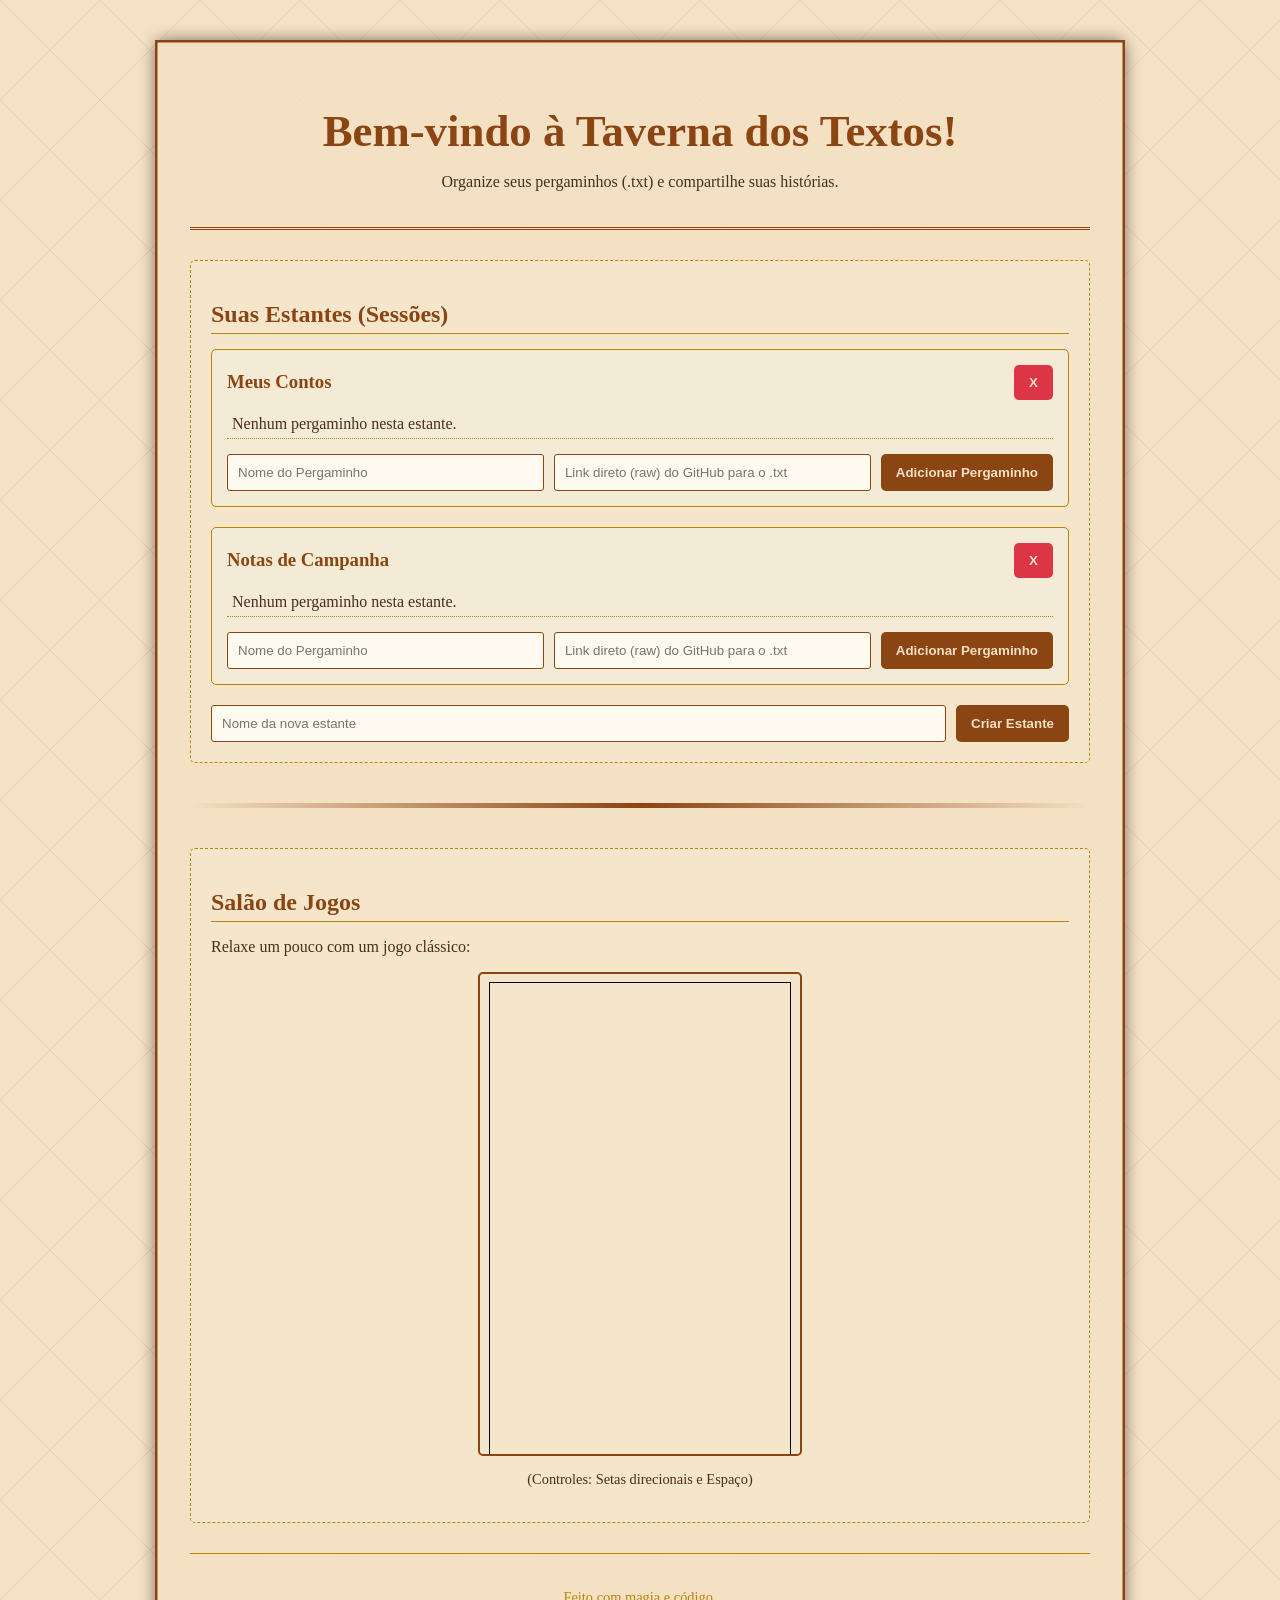
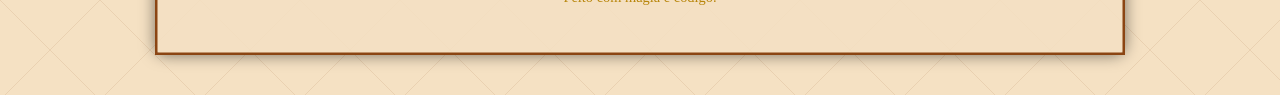
<file: index.html>
<!DOCTYPE html>
<html lang="pt-BR">
<head>
    <meta charset="UTF-8">
    <meta name="viewport" content="width=device-width, initial-scale=1.0">
    <title>Taverna dos Textos - RPG Sharer</title>
    <link rel="stylesheet" href="style.css">
</head>
<body>
    <div class="container">
        <header>
            <h1>Bem-vindo à Taverna dos Textos!</h1>
            <p>Organize seus pergaminhos (.txt) e compartilhe suas histórias.</p>
        </header>

        <main>
            <section id="gerenciador-sessoes">
                <h2>Suas Estantes (Sessões)</h2>
                <div id="sessoes-lista">
                    <!-- Sessões e links serão carregados aqui pelo JavaScript -->
                </div>
                <div class="input-group">
                    <input type="text" id="nome-nova-sessao" placeholder="Nome da nova estante">
                    <button id="btn-criar-sessao">Criar Estante</button>
                </div>
            </section>

            <hr class="rpg-divider">

            <section id="mini-games-placeholder">
                <h2>Salão de Jogos</h2>
                <p>Relaxe um pouco com um jogo clássico:</p>
                <iframe src="games/tetris/index.html" width="320" height="480" style="border: 2px solid var(--rpg-border); border-radius: 5px; display: block; margin: 15px auto;"></iframe>
                <p style="text-align: center; font-size: 0.9em;">(Controles: Setas direcionais e Espaço)</p>
            </section>
        </main>

        <footer>
            <p>Feito com magia e código.</p>
        </footer>
    </div>

    <script src="script.js"></script>
</body>
</html>
</file>
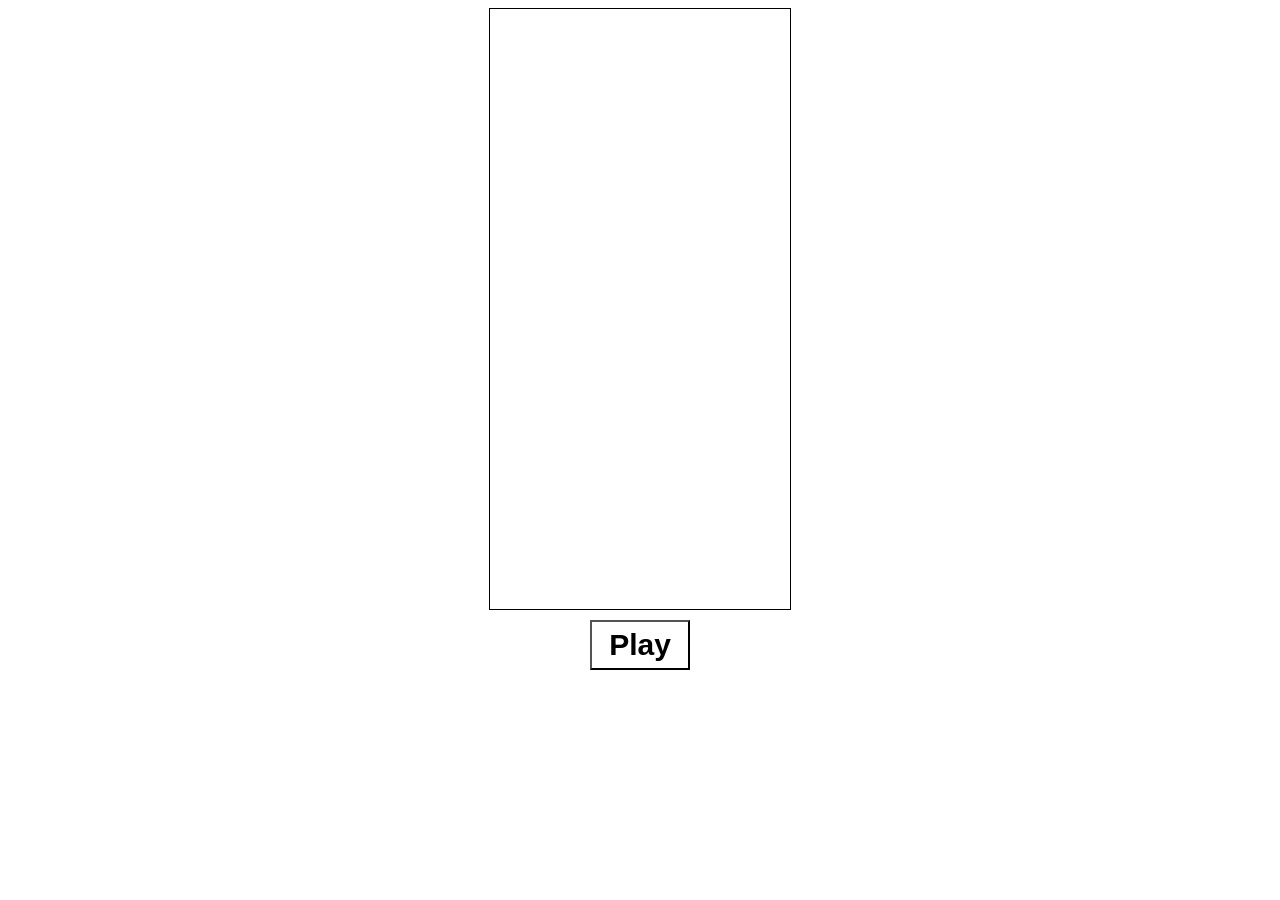
<file: games/tetris/index.html>
<!DOCTYPE html>
<html>
    <head>
        <title>HTML5 Tetris</title>
        <link rel='stylesheet' href='style.css' />
    </head>
    <body>
        <audio id="clearsound" src="sound/pop.ogg" preload="auto"></audio>
        <canvas width='300' height='600'></canvas>
        <button id="playbutton" onclick="playButtonClicked();">Play</button>
        <script src='js/tetris.js'></script>
        <script src='js/controller.js'></script>
        <script src='js/render.js'></script>
    </body>
</html>
</file>
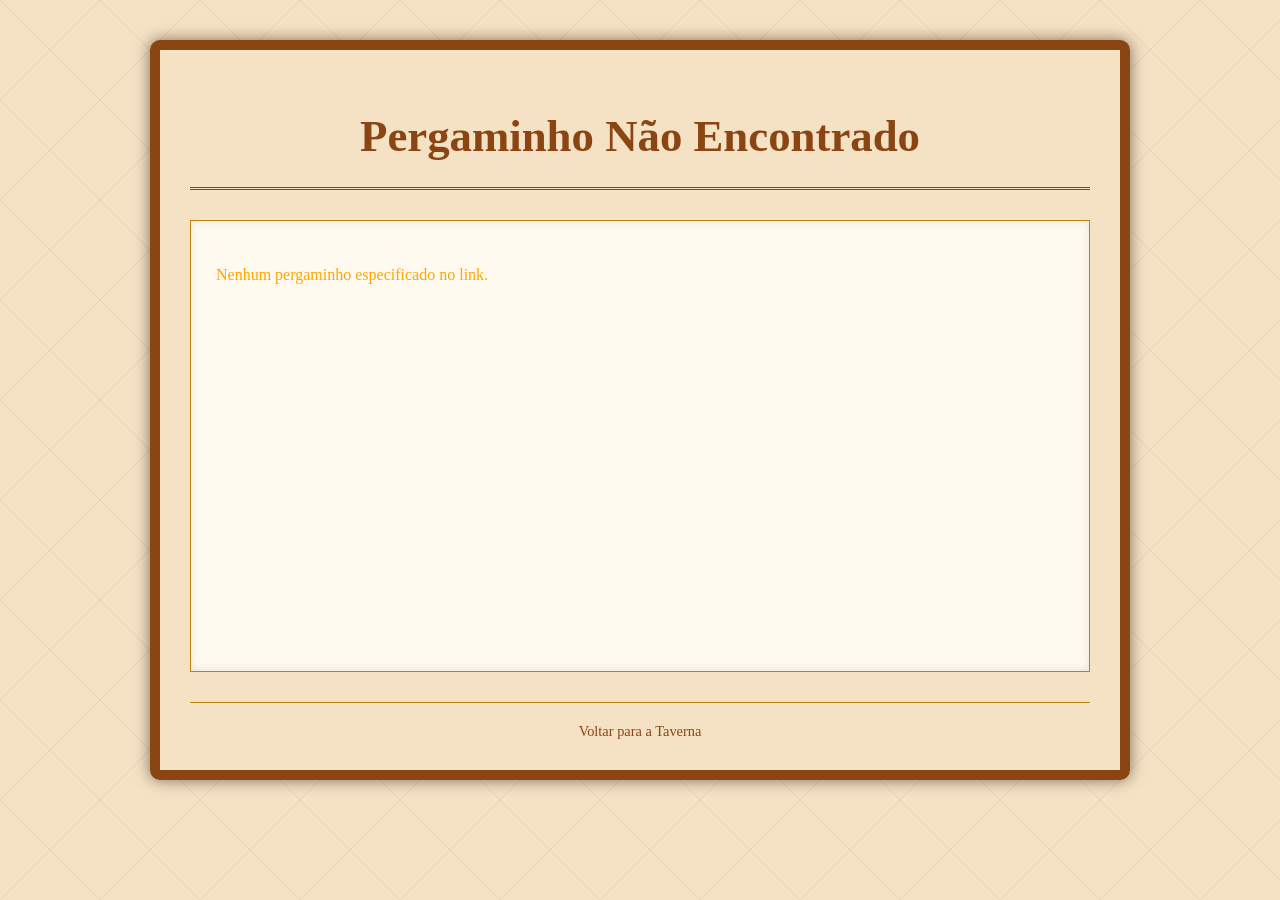
<file: visualizador.html>
<!DOCTYPE html>
<html lang="pt-BR">
<head>
    <meta charset="UTF-8">
    <meta name="viewport" content="width=device-width, initial-scale=1.0">
    <title>Pergaminho - Taverna dos Textos</title>
    <link rel="stylesheet" href="style.css">
</head>
<body>
    <div class="container viewer-container">
        <header>
            <h1 id="titulo-pergaminho">Carregando Pergaminho...</h1>
        </header>

        <main id="conteudo-pergaminho" class="pergaminho-content">
            <p>Aguarde enquanto buscamos o texto nos arquivos arcanos...</p>
            <!-- Conteúdo do TXT será carregado aqui -->
        </main>

        <footer>
            <a href="index.html">Voltar para a Taverna</a>
        </footer>
    </div>

    <script src="script.js"></script> 
    <script>
        // Script específico para o visualizador
        document.addEventListener('DOMContentLoaded', () => {
            const urlParams = new URLSearchParams(window.location.search);
            const arquivoUrl = urlParams.get('arquivo');
            const conteudoDiv = document.getElementById('conteudo-pergaminho');
            const tituloH1 = document.getElementById('titulo-pergaminho');

            if (arquivoUrl) {
                // Extrai um nome mais amigável do URL, se possível
                let nomeArquivo = 'Pergaminho Carregado';
                try {
                    const urlObj = new URL(arquivoUrl);
                    const pathParts = urlObj.pathname.split('/');
                    nomeArquivo = pathParts[pathParts.length - 1] || nomeArquivo;
                } catch (e) {
                    console.error('URL inválida:', arquivoUrl);
                }
                tituloH1.textContent = nomeArquivo;

                fetch(arquivoUrl)
                    .then(response => {
                        if (!response.ok) {
                            throw new Error(`Erro ao buscar o arquivo: ${response.statusText}`);
                        }
                        return response.text();
                    })
                    .then(text => {
                        // Preserva quebras de linha e espaços
                        conteudoDiv.innerHTML = `<pre>${text}</pre>`; 
                    })
                    .catch(error => {
                        console.error('Erro ao carregar o pergaminho:', error);
                        conteudoDiv.innerHTML = `<p style="color: red;">Erro ao carregar o pergaminho. Verifique o link ou tente novamente.</p><p><small>${error.message}</small></p>`;
                        tituloH1.textContent = 'Erro ao Carregar';
                    });
            } else {
                conteudoDiv.innerHTML = '<p style="color: orange;">Nenhum pergaminho especificado no link.</p>';
                tituloH1.textContent = 'Pergaminho Não Encontrado';
            }
        });
    </script>
</body>
</html>
</file>
<file: style.css>
:root {
    --rpg-background: #f5e1c3; /* Pergaminho claro */
    --rpg-text: #4a2e1a; /* Marrom escuro texto */
    --rpg-border: #8b4513; /* Marrom madeira borda */
    --rpg-accent: #b8860b; /* Dourado escuro */
    --rpg-header-bg: #d2b48c; /* Tan, madeira clara */
    --rpg-button-bg: #8b4513;
    --rpg-button-text: #f5e1c3;
    --rpg-button-hover-bg: #a0522d;
    --rpg-link-color: #8b4513;
    --rpg-link-hover-color: #b8860b;
}

body {
    font-family: 'Times New Roman', serif; /* Fonte serifada clássica */
    background-color: var(--rpg-background);
    color: var(--rpg-text);
    margin: 0;
    padding: 20px;
    background-image: url('data:image/svg+xml;utf8,<svg xmlns="http://www.w3.org/2000/svg" width="100" height="100" viewBox="0 0 100 100"><path d="M0,0 L100,100 M100,0 L0,100" stroke="rgba(139, 69, 19, 0.1)" stroke-width="1"/></svg>'); /* Textura sutil */
}

.container {
    max-width: 900px;
    margin: 20px auto;
    padding: 30px;
    background-color: rgba(245, 225, 195, 0.85); /* Fundo levemente transparente */
    border: 5px solid var(--rpg-border);
    border-radius: 10px;
    box-shadow: 0 0 15px rgba(0, 0, 0, 0.5);
    border-image: url('data:image/svg+xml;utf8,<svg width="100" height="100" viewBox="0 0 100 100" xmlns="http://www.w3.org/2000/svg"><style>rect{fill:transparent;stroke:%238b4513;stroke-width:10;}</style><rect width="100" height="100"/></svg>') 10 stretch;
}

header {
    text-align: center;
    margin-bottom: 30px;
    padding-bottom: 20px;
    border-bottom: 3px double var(--rpg-border);
}

header h1 {
    font-family: 'Papyrus', fantasy; /* Fonte temática */
    color: var(--rpg-border);
    font-size: 2.8em;
    margin-bottom: 5px;
}

main section {
    margin-bottom: 30px;
    padding: 20px;
    background-color: rgba(245, 230, 205, 0.9);
    border: 1px dashed var(--rpg-accent);
    border-radius: 5px;
}

main h2 {
    font-family: 'Papyrus', fantasy;
    color: var(--rpg-border);
    border-bottom: 1px solid var(--rpg-accent);
    padding-bottom: 5px;
    margin-bottom: 15px;
}

.input-group {
    margin-top: 15px;
    display: flex;
    gap: 10px;
}

input[type="text"], input[type="url"] {
    flex-grow: 1;
    padding: 10px;
    border: 1px solid var(--rpg-border);
    border-radius: 3px;
    background-color: #fffaf0; /* Branco antigo */
    color: var(--rpg-text);
}

button {
    padding: 10px 15px;
    background-color: var(--rpg-button-bg);
    color: var(--rpg-button-text);
    border: none;
    border-radius: 5px;
    cursor: pointer;
    font-weight: bold;
    transition: background-color 0.3s ease;
}

button:hover {
    background-color: var(--rpg-button-hover-bg);
}

.rpg-divider {
    border: none;
    height: 5px;
    background-image: linear-gradient(to right, transparent, var(--rpg-border), transparent);
    margin: 40px 0;
}

footer {
    text-align: center;
    margin-top: 30px;
    padding-top: 20px;
    border-top: 1px solid var(--rpg-accent);
    font-size: 0.9em;
    color: var(--rpg-accent);
}

/* Estilos para a lista de sessões e links */
#sessoes-lista .sessao {
    margin-bottom: 20px;
    padding: 15px;
    border: 1px solid var(--rpg-accent);
    border-radius: 5px;
    background-color: rgba(245, 235, 215, 0.95);
}

#sessoes-lista .sessao h3 {
    margin: 0 0 10px 0;
    color: var(--rpg-border);
    display: flex;
    justify-content: space-between;
    align-items: center;
}

#sessoes-lista .sessao ul {
    list-style: none;
    padding: 0;
    margin: 10px 0;
}

#sessoes-lista .sessao li {
    margin-bottom: 8px;
    display: flex;
    justify-content: space-between;
    align-items: center;
    padding: 5px;
    border-bottom: 1px dotted var(--rpg-accent);
}

#sessoes-lista .sessao li span {
    flex-grow: 1;
    margin-right: 10px;
    word-break: break-all;
}

#sessoes-lista .sessao li button {
    padding: 3px 8px;
    font-size: 0.8em;
    margin-left: 5px;
}

.link-actions button {
    background: none;
    border: none;
    color: var(--rpg-link-color);
    cursor: pointer;
    font-size: 1em;
    padding: 0 5px;
}

.link-actions button:hover {
    color: var(--rpg-link-hover-color);
}

.delete-sessao-btn {
    background-color: #dc3545; /* Vermelho perigo */
}

.delete-sessao-btn:hover {
    background-color: #c82333;
}

/* Estilos do Visualizador */
.viewer-container {
    background-color: var(--rpg-background);
    border-image: none; /* Sem borda de imagem complexa aqui */
    border: 10px solid var(--rpg-border);
}

.pergaminho-content {
    background-color: #fffaf0; /* Branco antigo */
    padding: 25px;
    border: 1px solid var(--rpg-accent);
    min-height: 400px;
    overflow-y: auto;
    white-space: pre-wrap; /* Mantém quebras de linha e espaços */
    word-wrap: break-word;
    line-height: 1.6;
    box-shadow: inset 0 0 10px rgba(0, 0, 0, 0.1);
}

.pergaminho-content pre {
    margin: 0;
    font-family: 'Courier New', monospace; /* Fonte monoespaçada para TXT */
    color: var(--rpg-text);
}

a {
    color: var(--rpg-link-color);
    text-decoration: none;
}

a:hover {
    color: var(--rpg-link-hover-color);
    text-decoration: underline;
}

/* Responsividade básica */
@media (max-width: 600px) {
    .container {
        margin: 10px;
        padding: 15px;
    }

    header h1 {
        font-size: 2em;
    }

    .input-group {
        flex-direction: column;
    }
}
</file>
<file: games/tetris/style.css>
canvas {
    display: block;
    margin: auto;
    border: 1px solid black;
}

#playbutton {
    width: 100px;
    height: 50px;
    display: block;
    margin: auto;
    margin-top: 10px;
    font-family: Arial, sans-serif;
    font-size: 30px;
    font-weight: bold;
    background-color: white;
    cursor: pointer;
}
</file>
